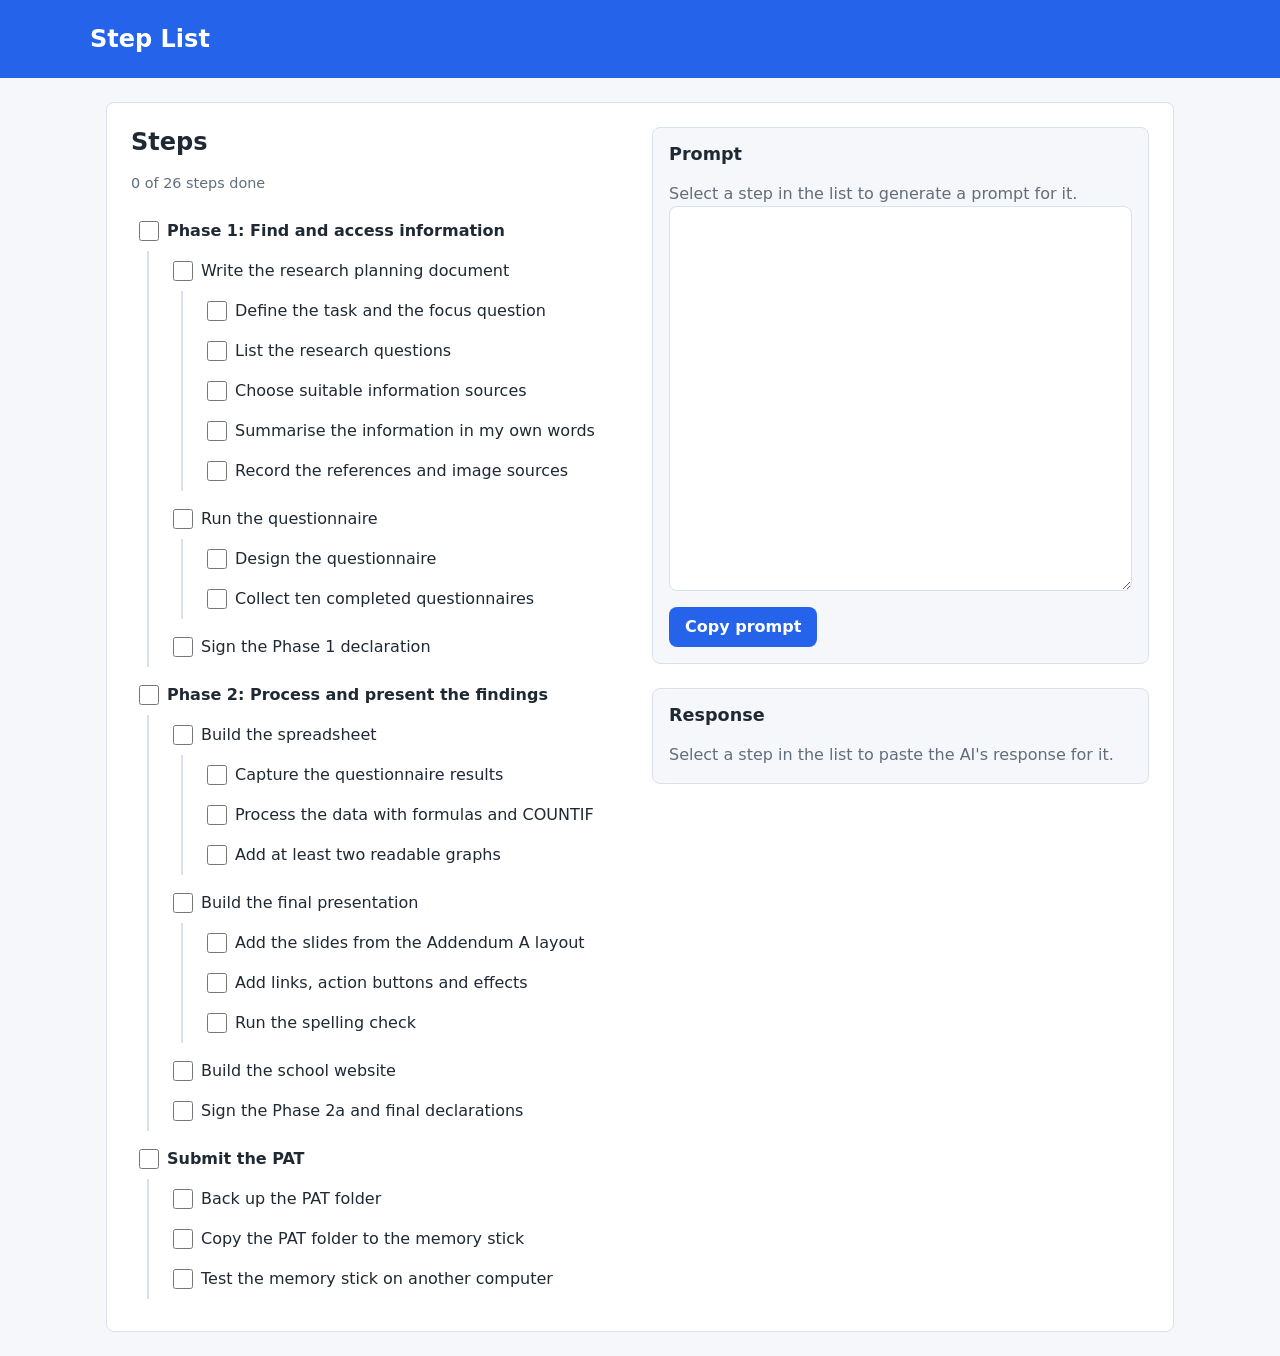
<file: index.html>
<!DOCTYPE html>
<html lang="en">
  <head>
    <meta charset="UTF-8">
    <meta name="viewport" content="width=device-width, initial-scale=1.0">
    <title>Step List</title>
    <link rel="stylesheet" href="styles.css">
    <script src="app.js" defer></script>
    <script src="steps-data.js" defer></script>
    <script src="response-schema.js" defer></script>
    <script src="response-store.js" defer></script>
    <script src="prompt-builder.js" defer></script>
    <script src="prompt-panel.js" defer></script>
    <script src="response-view.js" defer></script>
    <script src="step-list.js" defer></script>
  </head>
  <body>
    <header class="app-header">
      <h1>Step List</h1>
    </header>

    <main class="app-main">
      <noscript>
        <p class="noscript-message">This app needs JavaScript. Please turn JavaScript on in your browser and reload the page.</p>
      </noscript>

      <!-- The step list view is rendered into this container by app.js. -->
      <div id="app" aria-live="polite"></div>
    </main>
  </body>
</html>
</file>
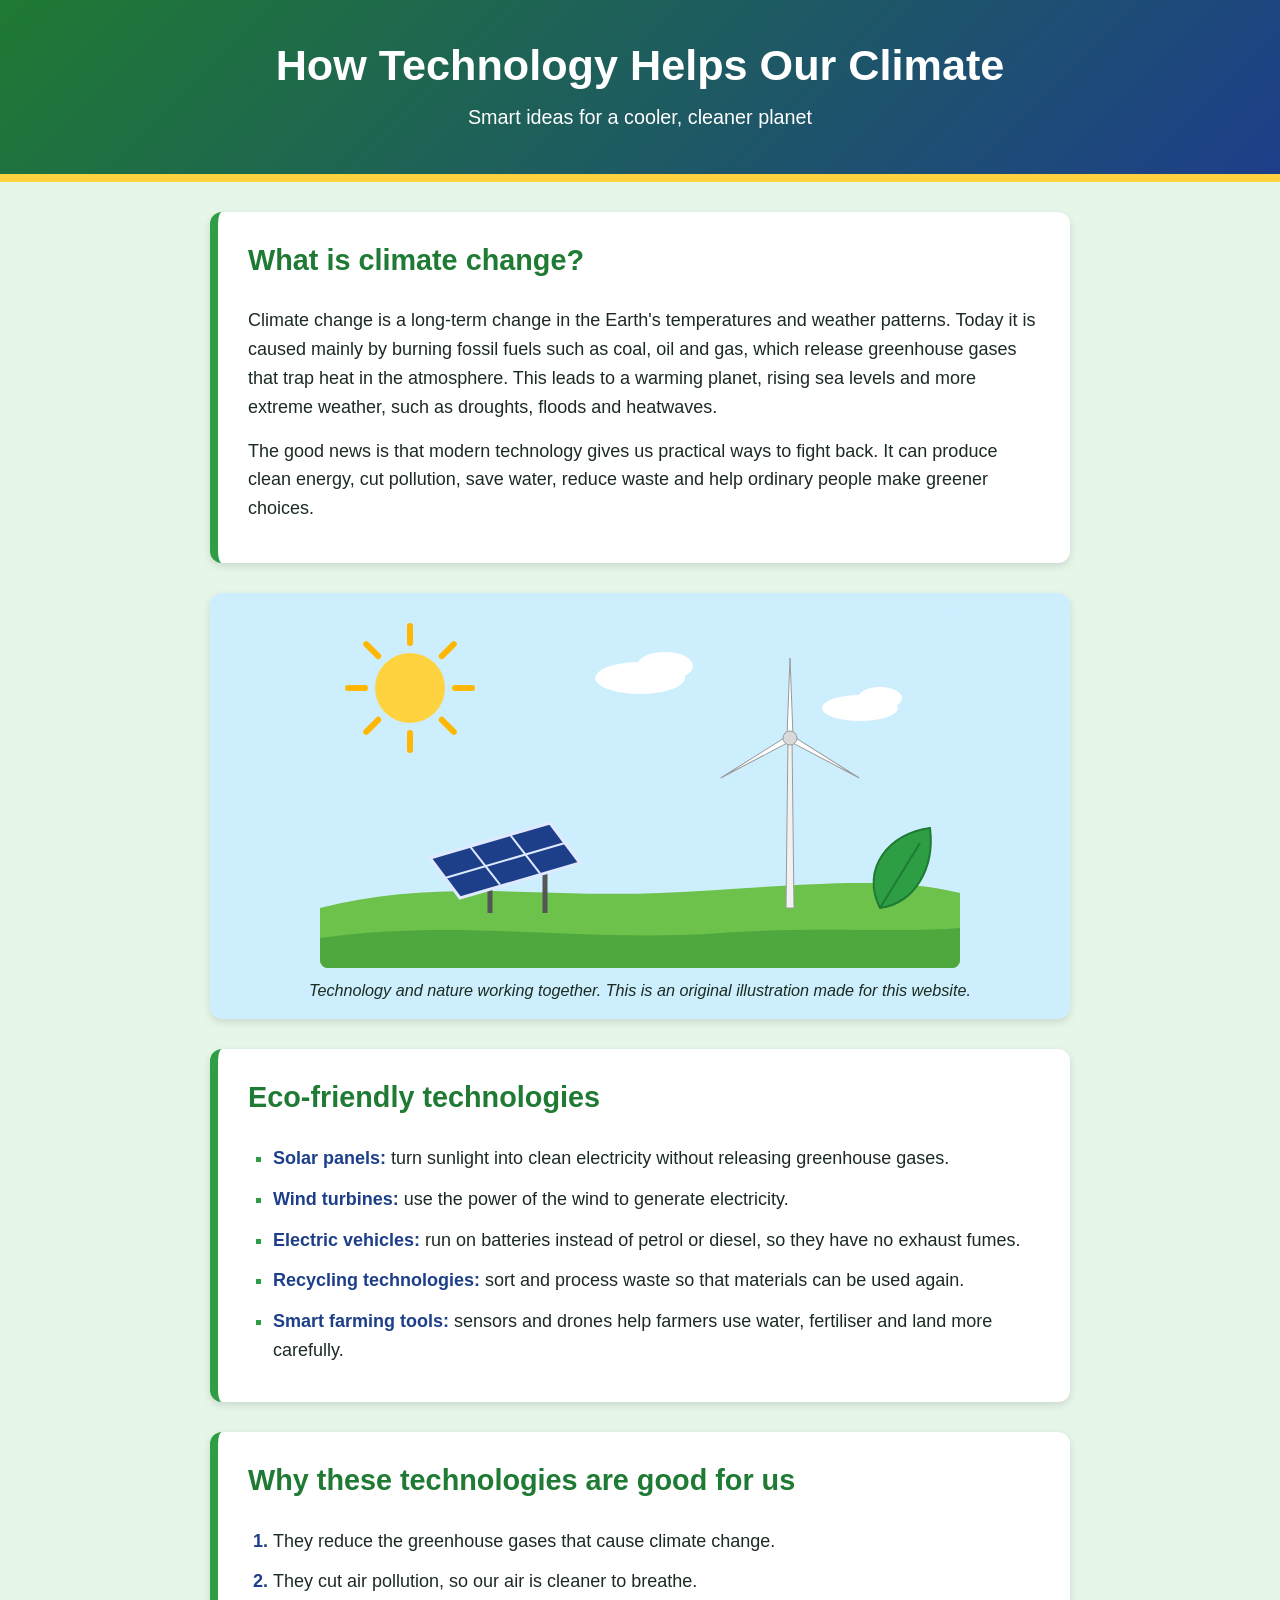
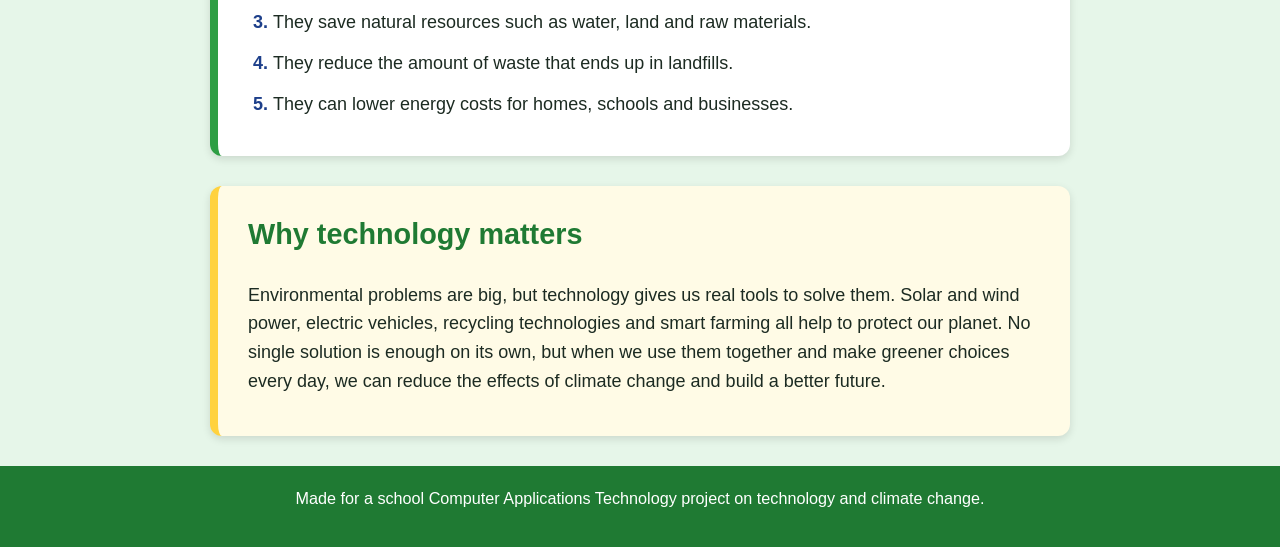
<file: PAT/Phase2/Website/index.html>
<!DOCTYPE html>
<html lang="en">
  <head>
    <meta charset="UTF-8">
    <meta name="viewport" content="width=device-width, initial-scale=1.0">
    <title>How Technology Helps Our Climate</title>
    <link rel="stylesheet" href="style.css">
  </head>
  <body>
    <header>
      <h1>How Technology Helps Our Climate</h1>
      <p>Smart ideas for a cooler, cleaner planet</p>
    </header>

    <main>
      <section id="introduction">
        <h2>What is climate change?</h2>
        <p>
          Climate change is a long-term change in the Earth's temperatures and
          weather patterns. Today it is caused mainly by burning fossil fuels
          such as coal, oil and gas, which release greenhouse gases that trap
          heat in the atmosphere. This leads to a warming planet, rising sea
          levels and more extreme weather, such as droughts, floods and
          heatwaves.
        </p>
        <p>
          The good news is that modern technology gives us practical ways to
          fight back. It can produce clean energy, cut pollution, save water,
          reduce waste and help ordinary people make greener choices.
        </p>
      </section>

      <figure>
        <img src="images/climate_technology.svg" alt="A sun shining over green hills with a solar panel, a wind turbine and a green leaf" width="640" height="360">
        <figcaption>
          Technology and nature working together. This is an original
          illustration made for this website.
        </figcaption>
      </figure>

      <section id="technologies">
        <h2>Eco-friendly technologies</h2>
        <ul class="technologies">
          <li>
            <strong>Solar panels:</strong> turn sunlight into clean electricity
            without releasing greenhouse gases.
          </li>
          <li>
            <strong>Wind turbines:</strong> use the power of the wind to
            generate electricity.
          </li>
          <li>
            <strong>Electric vehicles:</strong> run on batteries instead of
            petrol or diesel, so they have no exhaust fumes.
          </li>
          <li>
            <strong>Recycling technologies:</strong> sort and process waste so
            that materials can be used again.
          </li>
          <li>
            <strong>Smart farming tools:</strong> sensors and drones help
            farmers use water, fertiliser and land more carefully.
          </li>
        </ul>
      </section>

      <section id="benefits">
        <h2>Why these technologies are good for us</h2>
        <ol class="benefits">
          <li>They reduce the greenhouse gases that cause climate change.</li>
          <li>They cut air pollution, so our air is cleaner to breathe.</li>
          <li>They save natural resources such as water, land and raw materials.</li>
          <li>They reduce the amount of waste that ends up in landfills.</li>
          <li>They can lower energy costs for homes, schools and businesses.</li>
        </ol>
      </section>

      <section id="conclusion" class="conclusion">
        <h2>Why technology matters</h2>
        <p>
          Environmental problems are big, but technology gives us real tools to
          solve them. Solar and wind power, electric vehicles, recycling
          technologies and smart farming all help to protect our planet. No
          single solution is enough on its own, but when we use them together
          and make greener choices every day, we can reduce the effects of
          climate change and build a better future.
        </p>
      </section>
    </main>

    <footer>
      <p>Made for a school Computer Applications Technology project on technology and climate change.</p>
    </footer>
  </body>
</html>
</file>
<file: styles.css>
/* Base styles for the static app. Loaded directly by the browser, no build step. */

:root {
  --color-bg: #f5f7fa;
  --color-surface: #ffffff;
  --color-text: #1f2933;
  --color-muted: #616e7c;
  --color-primary: #2563eb;
  --color-primary-dark: #1d4ed8;
  --color-border: #d9e2ec;
  --color-focus: #f59e0b;

  --font-body: system-ui, -apple-system, "Segoe UI", Roboto, Helvetica, Arial, sans-serif;

  --space-1: 4px;
  --space-2: 8px;
  --space-3: 16px;
  --space-4: 24px;
  --space-5: 32px;

  --radius: 8px;
  --max-width: 1100px;
}

*,
*::before,
*::after {
  box-sizing: border-box;
}

html {
  font-size: 100%;
}

body {
  margin: 0;
  font-family: var(--font-body);
  font-size: 1rem;
  line-height: 1.5;
  color: var(--color-text);
  background-color: var(--color-bg);
}

h1,
h2,
h3 {
  margin: 0 0 var(--space-3);
  line-height: 1.25;
}

p {
  margin: 0 0 var(--space-3);
}

ul,
ol {
  margin: 0;
  padding: 0;
  list-style: none;
}

a {
  color: var(--color-primary);
}

a:hover {
  color: var(--color-primary-dark);
}

:focus-visible {
  outline: 3px solid var(--color-focus);
  outline-offset: 2px;
}

/* Page layout */
.app-header {
  padding: var(--space-4) var(--space-3);
  background-color: var(--color-primary);
  color: #ffffff;
}

.app-header h1 {
  max-width: var(--max-width);
  margin: 0 auto;
  font-size: 1.5rem;
}

.app-main {
  max-width: var(--max-width);
  margin: var(--space-4) auto;
  padding: 0 var(--space-3);
}

/* Container that views are rendered into */
#app {
  padding: var(--space-4);
  background-color: var(--color-surface);
  border: 1px solid var(--color-border);
  border-radius: var(--radius);
}

.muted {
  color: var(--color-muted);
}

/* Step list view */
.step-progress {
  margin-bottom: var(--space-3);
  font-size: 0.9rem;
}

.step-list {
  margin: 0;
  padding: 0;
  list-style: none;
}

.step-item {
  margin: 0;
  padding: var(--space-1) 0;
}

/* Each nested level is indented and has a guide line on the left */
.step-children {
  margin: var(--space-1) 0 var(--space-1) var(--space-3);
  padding-left: var(--space-3);
  border-left: 2px solid var(--color-border);
}

.step-label {
  display: flex;
  align-items: flex-start;
  gap: var(--space-2);
  padding: var(--space-1) var(--space-2);
  border-radius: var(--radius);
  cursor: pointer;
}

.step-label:hover {
  background-color: var(--color-bg);
}

.step-checkbox {
  flex: none;
  width: 1.25rem;
  height: 1.25rem;
  margin: 0.15rem 0 0;
  accent-color: var(--color-primary);
  cursor: pointer;
}

.step-title {
  flex: 1;
}

/* Top-level steps stand out from their sub-steps */
.step-list:not(.step-children) > .step-item > .step-label .step-title {
  font-weight: 600;
}

/* A step that is checked off */
.step-item.is-done > .step-label .step-title {
  color: var(--color-muted);
  text-decoration: line-through;
}

/* A step with only some sub-steps checked off */
.step-item.is-partly-done > .step-label .step-title {
  color: var(--color-primary-dark);
}

/* Two-column layout: step list on the left, prompt panel on the right */
.step-layout {
  display: grid;
  grid-template-columns: minmax(0, 1fr) minmax(0, 1fr);
  gap: var(--space-4);
  align-items: start;
}

.step-list-column {
  min-width: 0;
}

/* A leaf step title can be clicked to select it */
.step-title.is-leaf {
  cursor: pointer;
  border-radius: var(--radius);
}

.step-title.is-leaf:hover {
  text-decoration: underline;
}

/* The selected leaf step */
.step-item.is-selected > .step-label {
  background-color: #e8f0fe;
  box-shadow: inset 3px 0 0 var(--color-primary);
}

.step-item.is-selected > .step-label .step-title {
  color: var(--color-primary-dark);
  font-weight: 600;
}

/* A leaf step that has a saved response is marked with a dot after its title */
.step-item.has-saved-response > .step-label .step-title::after {
  content: "";
  display: inline-block;
  width: 0.5rem;
  height: 0.5rem;
  margin-left: var(--space-2);
  vertical-align: middle;
  background-color: #15803d;
  border-radius: 50%;
}

/* Prompt panel */
.prompt-panel {
  position: sticky;
  top: var(--space-3);
  min-width: 0;
  padding: var(--space-3);
  background-color: var(--color-bg);
  border: 1px solid var(--color-border);
  border-radius: var(--radius);
}

.prompt-panel h2 {
  font-size: 1.1rem;
}

.prompt-placeholder {
  margin-bottom: 0;
}

.prompt-for {
  margin-bottom: var(--space-2);
  font-weight: 600;
  overflow-wrap: anywhere;
}

.prompt-text {
  display: block;
  width: 100%;
  min-height: 14rem;
  max-height: 60vh;
  padding: var(--space-2) var(--space-3);
  font-family: ui-monospace, SFMono-Regular, Menlo, Consolas, "Liberation Mono", monospace;
  font-size: 0.85rem;
  line-height: 1.5;
  color: var(--color-text);
  background-color: var(--color-surface);
  border: 1px solid var(--color-border);
  border-radius: var(--radius);
  resize: vertical;
}

.prompt-actions {
  display: flex;
  align-items: center;
  gap: var(--space-3);
  margin-top: var(--space-3);
}

.prompt-copy {
  padding: var(--space-2) var(--space-3);
  font: inherit;
  font-weight: 600;
  color: #ffffff;
  background-color: var(--color-primary);
  border: 0;
  border-radius: var(--radius);
  cursor: pointer;
}

.prompt-copy:hover {
  background-color: var(--color-primary-dark);
}

.prompt-status {
  font-size: 0.9rem;
}

/* Right column: the prompt panel with the response area under it */
.step-side-column {
  display: flex;
  flex-direction: column;
  gap: var(--space-4);
  min-width: 0;
}

/* Response area */
.response-area {
  min-width: 0;
  padding: var(--space-3);
  background-color: var(--color-bg);
  border: 1px solid var(--color-border);
  border-radius: var(--radius);
}

.response-area h2 {
  font-size: 1.1rem;
}

.response-placeholder {
  margin-bottom: 0;
}

.response-for {
  margin-bottom: var(--space-2);
  font-weight: 600;
  overflow-wrap: anywhere;
}

/* Paste box and the check and load controls */
.response-input {
  display: block;
  width: 100%;
  min-height: 8rem;
  max-height: 60vh;
  padding: var(--space-2) var(--space-3);
  font-family: ui-monospace, SFMono-Regular, Menlo, Consolas, "Liberation Mono", monospace;
  font-size: 0.85rem;
  line-height: 1.5;
  color: var(--color-text);
  background-color: var(--color-surface);
  border: 1px solid var(--color-border);
  border-radius: var(--radius);
  resize: vertical;
}

.response-actions {
  display: flex;
  flex-wrap: wrap;
  align-items: center;
  gap: var(--space-2) var(--space-3);
  margin-top: var(--space-3);
}

.response-check,
.response-load {
  padding: var(--space-2) var(--space-3);
  font: inherit;
  font-weight: 600;
  border-radius: var(--radius);
  cursor: pointer;
}

.response-check {
  color: #ffffff;
  background-color: var(--color-primary);
  border: 1px solid var(--color-primary);
}

.response-check:hover {
  background-color: var(--color-primary-dark);
  border-color: var(--color-primary-dark);
}

.response-load {
  color: var(--color-primary-dark);
  background-color: var(--color-surface);
  border: 1px solid var(--color-primary);
}

.response-load:hover {
  background-color: #e8f0fe;
}

.response-status {
  font-size: 0.9rem;
}

/* Whether the response is saved on this device, or cannot be saved */
.response-storage {
  margin: var(--space-3) 0 0;
  padding: var(--space-2) var(--space-3);
  font-size: 0.9rem;
  border: 1px solid var(--color-border);
  border-radius: var(--radius);
}

.response-storage.is-saved {
  color: #14532d;
  background-color: #f0fdf4;
  border-color: #86efac;
}

.response-storage.is-unavailable {
  color: #78350f;
  background-color: #fff4e5;
  border-color: var(--color-focus);
}

/* Validation messages */
.response-errors {
  margin-top: var(--space-3);
  padding: var(--space-3);
  color: #7f1d1d;
  background-color: #fef2f2;
  border: 1px solid #f87171;
  border-radius: var(--radius);
}

.response-errors-title {
  margin-bottom: var(--space-2);
  font-weight: 600;
}

.response-errors-list {
  margin: 0;
  padding-left: var(--space-3);
  list-style: disc;
  font-size: 0.9rem;
  overflow-wrap: anywhere;
}

/* The rendered document and form */
.response-output {
  display: flex;
  flex-direction: column;
  gap: var(--space-3);
  margin-top: var(--space-3);
}

.response-document,
.response-form {
  padding: var(--space-3);
  background-color: var(--color-surface);
  border: 1px solid var(--color-border);
  border-radius: var(--radius);
  overflow-wrap: anywhere;
}

.response-document-title,
.response-form-title {
  font-size: 1.1rem;
}

.response-section {
  margin-bottom: var(--space-3);
}

.response-section:last-child {
  margin-bottom: 0;
}

.response-section-heading {
  margin: 0 0 var(--space-2);
  font-size: 1rem;
  line-height: 1.25;
}

.response-section-body {
  margin-bottom: var(--space-2);
}

.response-section-items {
  margin: 0 0 var(--space-2);
  padding-left: var(--space-4);
  list-style: disc;
}

.response-form-description {
  font-size: 0.9rem;
}

.response-field {
  margin-bottom: var(--space-3);
}

.response-field:last-child {
  margin-bottom: 0;
}

.response-field-label {
  display: block;
  margin-bottom: var(--space-1);
  font-weight: 600;
}

.response-required {
  font-weight: 400;
  font-size: 0.85rem;
}

.response-control {
  display: block;
  width: 100%;
  padding: var(--space-2);
  font: inherit;
  color: var(--color-text);
  background-color: var(--color-surface);
  border: 1px solid var(--color-border);
  border-radius: var(--radius);
}

.response-field-help {
  margin: var(--space-1) 0 0;
  font-size: 0.85rem;
}

/* A checkbox field has the box and its label on one line */
.response-field.is-checkbox {
  display: flex;
  flex-wrap: wrap;
  align-items: center;
  gap: var(--space-2);
}

.response-field.is-checkbox .response-control {
  flex: none;
  width: 1.25rem;
  height: 1.25rem;
  padding: 0;
  accent-color: var(--color-primary);
}

.response-field.is-checkbox .response-field-label {
  flex: 1;
  margin-bottom: 0;
}

.response-field.is-checkbox .response-field-help {
  flex-basis: 100%;
  margin: 0;
}

/* Stack the panel under the list on narrower screens */
@media (max-width: 800px) {
  .step-layout {
    grid-template-columns: minmax(0, 1fr);
  }

  .prompt-panel {
    position: static;
  }
}

/* Message shown if JavaScript is turned off */
.noscript-message {
  max-width: var(--max-width);
  margin: var(--space-3) auto;
  padding: var(--space-3);
  background-color: #fff4e5;
  border: 1px solid var(--color-focus);
  border-radius: var(--radius);
}

/* Smaller screens */
@media (max-width: 600px) {
  .app-header h1 {
    font-size: 1.25rem;
  }

  #app {
    padding: var(--space-3);
  }
}
</file>
<file: PAT/Phase2/Website/style.css>
/* Climate technology website - stylesheet */

:root {
  --green-dark: #1f7a33;
  --green: #2e9e44;
  --green-light: #e6f6e9;
  --blue: #1d3f8a;
  --sky: #cdeefd;
  --sun: #ffd23f;
  --text: #1c2b22;
  --white: #ffffff;
}

* {
  box-sizing: border-box;
}

body {
  margin: 0;
  font-family: Verdana, Arial, sans-serif;
  font-size: 18px;
  line-height: 1.6;
  color: var(--text);
  background-color: var(--green-light);
}

/* Header */
header {
  padding: 40px 20px;
  text-align: center;
  color: var(--white);
  background: linear-gradient(135deg, var(--green-dark), var(--blue));
  border-bottom: 8px solid var(--sun);
}

header h1 {
  margin: 0 0 10px;
  font-size: 2.4em;
  line-height: 1.2;
}

header p {
  margin: 0;
  font-size: 1.1em;
}

/* Main content */
main {
  max-width: 900px;
  margin: 30px auto;
  padding: 0 20px;
}

section {
  margin-bottom: 30px;
  padding: 25px 30px;
  background-color: var(--white);
  border-left: 8px solid var(--green);
  border-radius: 12px;
  box-shadow: 0 3px 8px rgba(0, 0, 0, 0.12);
}

h2 {
  margin-top: 0;
  color: var(--green-dark);
  font-size: 1.6em;
}

h3 {
  color: var(--blue);
}

p {
  margin: 0 0 15px;
}

/* Lists */
ul,
ol {
  margin: 0;
  padding-left: 25px;
}

li {
  margin-bottom: 12px;
}

li strong {
  color: var(--blue);
}

ul.technologies {
  list-style-type: square;
}

ul.technologies li::marker {
  color: var(--green);
}

ol.benefits li::marker {
  color: var(--blue);
  font-weight: bold;
}

/* Image */
figure {
  margin: 0 0 30px;
  padding: 15px;
  text-align: center;
  background-color: var(--sky);
  border-radius: 12px;
  box-shadow: 0 3px 8px rgba(0, 0, 0, 0.12);
}

figure img {
  display: block;
  max-width: 100%;
  height: auto;
  margin: 0 auto;
  border-radius: 8px;
}

figcaption {
  margin-top: 10px;
  font-size: 0.9em;
  font-style: italic;
}

/* Conclusion */
section.conclusion {
  border-left-color: var(--sun);
  background-color: #fffbe6;
}

/* Footer */
footer {
  padding: 20px;
  text-align: center;
  font-size: 0.9em;
  color: var(--white);
  background-color: var(--green-dark);
}

/* Smaller screens */
@media (max-width: 600px) {
  body {
    font-size: 16px;
  }

  header h1 {
    font-size: 1.8em;
  }

  section {
    padding: 18px 20px;
  }
}
</file>
